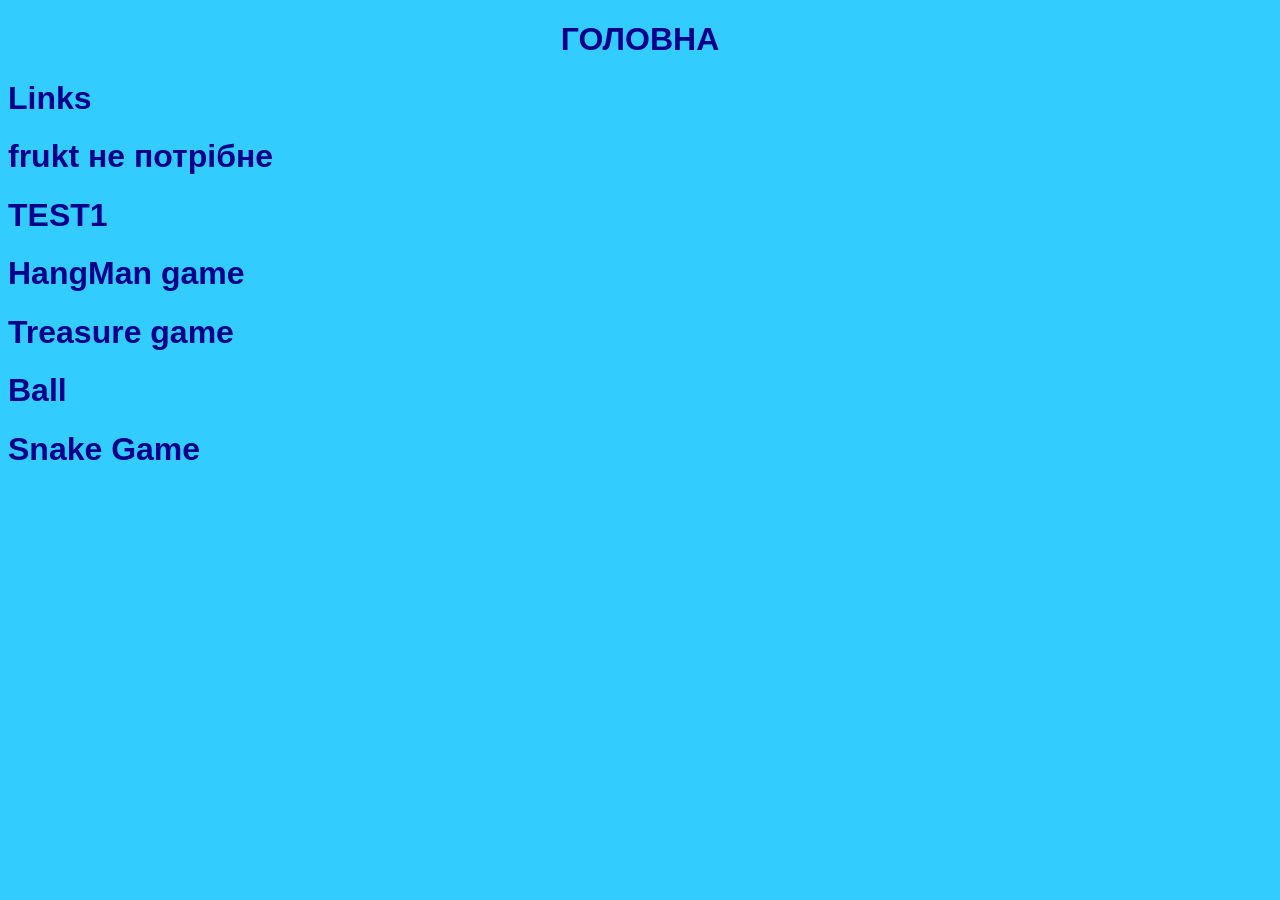
<file: index.html>
<!DOCTYPE html>
<html lang="en">
  <head>
    <meta charset="UTF-8" />
    <meta name="viewport" content="width=device-width, initial-scale=1.0" />
    <title>Document</title>
    <style>
      body {
        background-color: rgb(50, 204, 255); /* Зміна кольору фону */
        font-family: Arial, sans-serif;
      }

      h1 {
        color: darkblue;
      }

      ul {
        list-style-type: none;
        padding: 0;
      }

      li {
        margin: 10px 0;
      }

      a {
        text-decoration: none;
        color: darkblue;
      }

      a:hover {
        color: darkred;
      }
    </style>
  </head>
  <body>
    <center><h1>ГОЛОВНА</h1></center>

    <ul>
      <h1>
        <li><a href="./links.html">Links</a></li>
      </h1>
      <h1>
        <li><a href="./frukt.html">frukt не потрібне</a></li>
      </h1>
      <h1>
        <li><a href="./rozdil6.html">TEST1</a></li>
      </h1>
      <h1>
        <li><a href="./hangman/hangman.html">HangMan game</a></li>
      </h1>
      <h1>
        <li><a href="./skarb/treasure.html">Treasure game</a></li>
      </h1>
      <h1>
        <li><a href="./ball/ball.html">Ball</a></li>
      </h1>
      <h1>
        <li><a href="./snake/snake.html">Snake Game</a></li>
      </h1>
    </ul>
  </body>
</html>
</file>
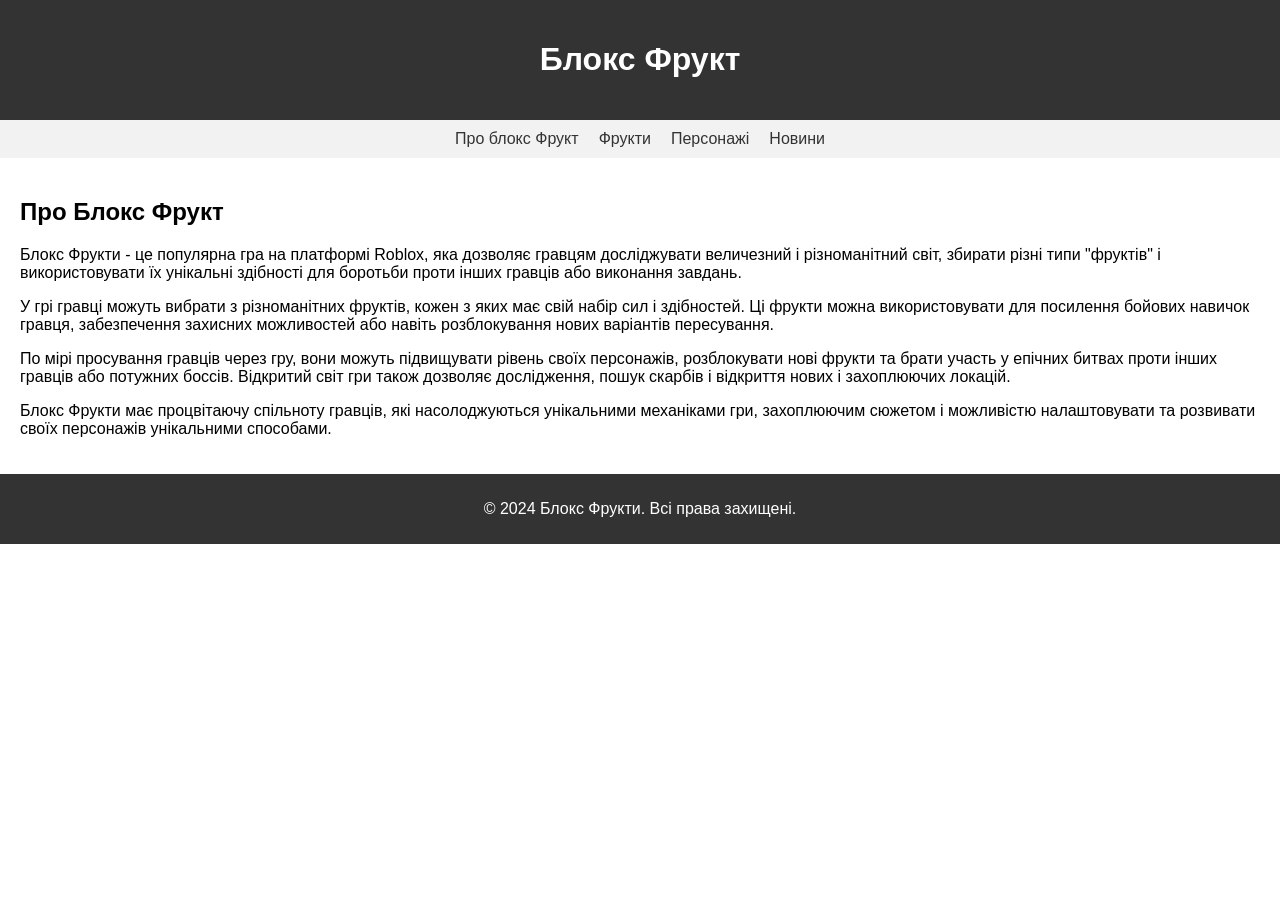
<file: about.html>
<!DOCTYPE html>
<html lang="uk">
  <head>
    <meta charset="UTF-8" />
    <meta name="viewport" content="width=device-width, initial-scale=1.0" />
    <title>Блокс Фрукти - Roblox</title>
    <style>
      body {
        font-family: Arial, sans-serif;
        margin: 0;
        padding: 0;
      }
      header {
        background-color: #333;
        color: #fff;
        padding: 20px;
        text-align: center;
      }
      nav {
        background-color: #f2f2f2;
        padding: 10px;
      }
      nav ul {
        list-style-type: none;
        margin: 0;
        padding: 0;
        display: flex;
        justify-content: center;
      }
      nav li {
        margin: 0 10px;
      }
      nav a {
        color: #333;
        text-decoration: none;
      }
      nav a:hover {
        color: #000;
      }
      main {
        padding: 20px;
      }
      footer {
        background-color: #333;
        color: #fff;
        padding: 10px;
        text-align: center;
      }
    </style>
  </head>
  <body>
    <header>
      <h1>Блокс Фрукт</h1>
    </header>
    <nav>
      <ul>
        <li><a href="about.html"> Про блокс Фрукт </a></li>
        <li><a href="frukt.html">Фрукти</a></li>
        <li><a href="characters.html">Персонажі</a></li>
        <li><a href="news.html">Новини</a></li>
      </ul>
    </nav>
    <main>
      <h2>Про Блокс Фрукт</h2>
      <p>
        Блокс Фрукти - це популярна гра на платформі Roblox, яка дозволяє
        гравцям досліджувати величезний і різноманітний світ, збирати різні типи
        "фруктів" і використовувати їх унікальні здібності для боротьби проти
        інших гравців або виконання завдань.
      </p>
      <p>
        У грі гравці можуть вибрати з різноманітних фруктів, кожен з яких має
        свій набір сил і здібностей. Ці фрукти можна використовувати для
        посилення бойових навичок гравця, забезпечення захисних можливостей або
        навіть розблокування нових варіантів пересування.
      </p>
      <p>
        По мірі просування гравців через гру, вони можуть підвищувати рівень
        своїх персонажів, розблокувати нові фрукти та брати участь у епічних
        битвах проти інших гравців або потужних боссів. Відкритий світ гри також
        дозволяє дослідження, пошук скарбів і відкриття нових і захоплюючих
        локацій.
      </p>
      <p>
        Блокс Фрукти має процвітаючу спільноту гравців, які насолоджуються
        унікальними механіками гри, захоплюючим сюжетом і можливістю
        налаштовувати та розвивати своїх персонажів унікальними способами.
      </p>
    </main>
    <footer>
      <p>&copy; 2024 Блокс Фрукти. Всі права захищені.</p>
    </footer>
  </body>
</html>
</file>
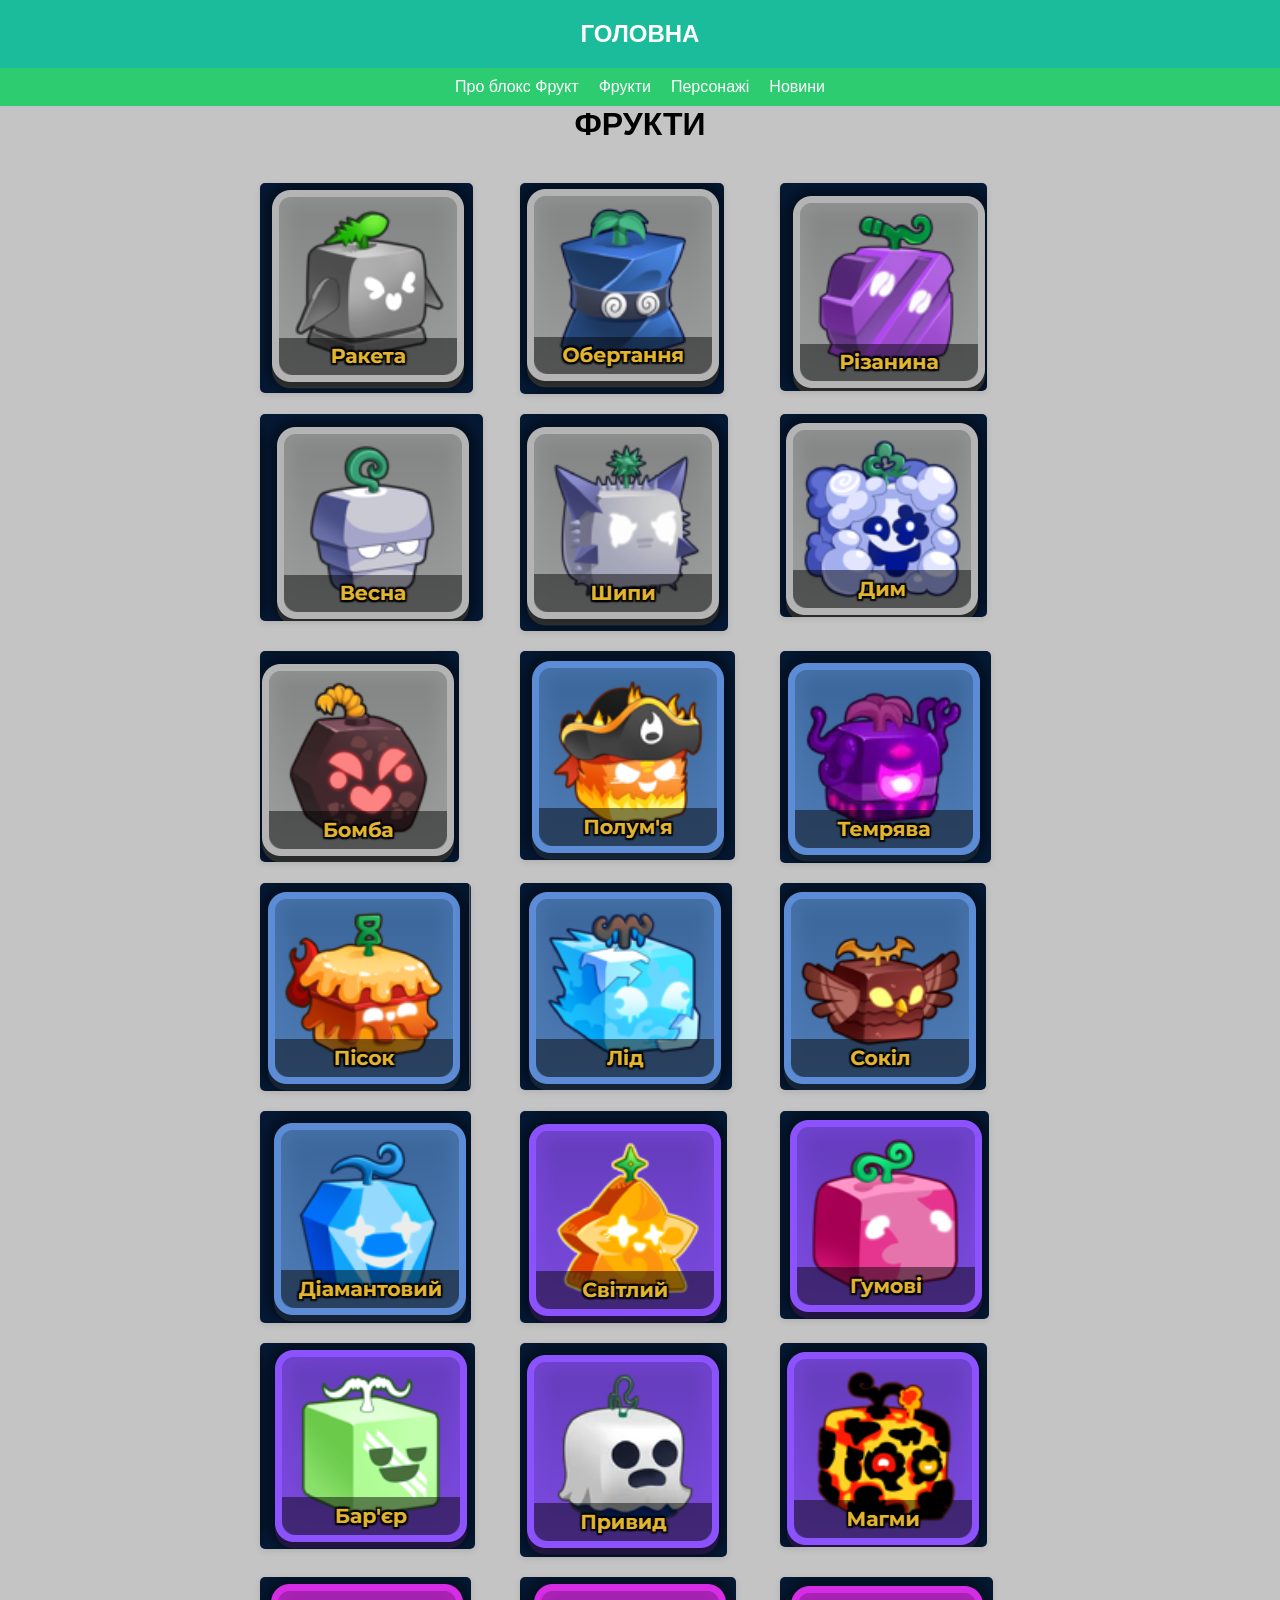
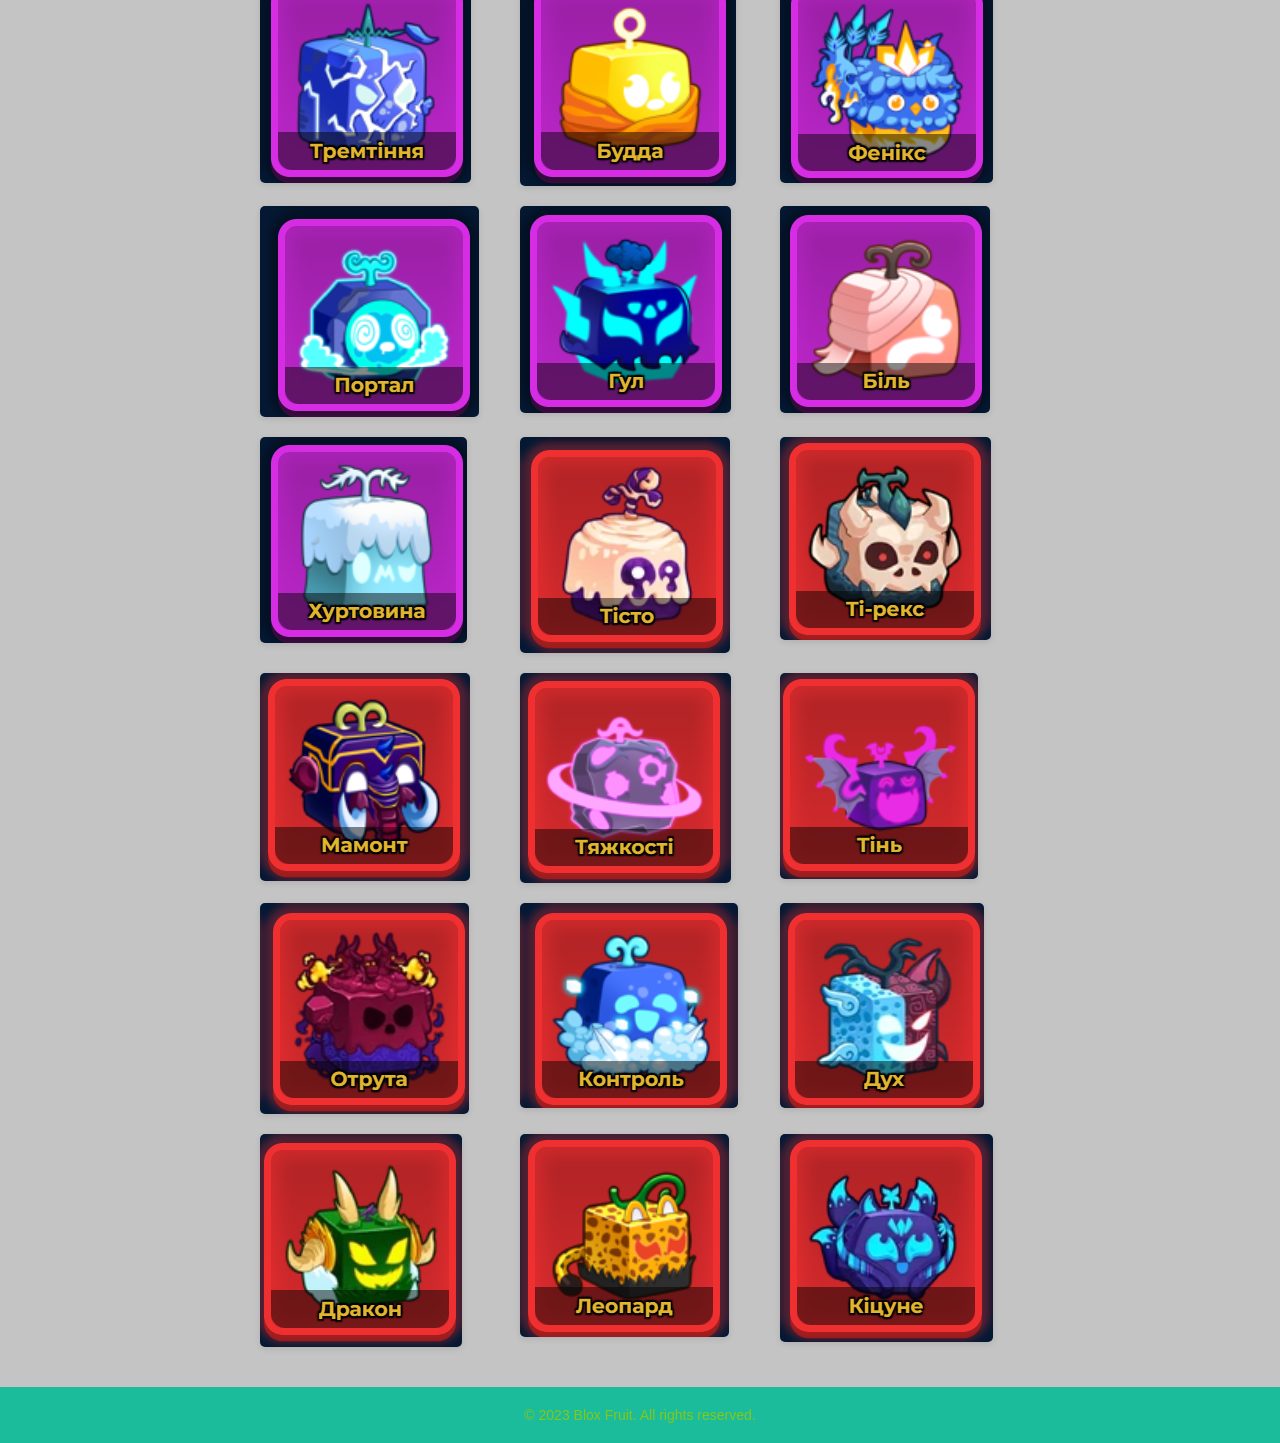
<file: frukt.html>
<!DOCTYPE html>
<html lang="en">
  <head>
    <meta charset="UTF-8" />
    <meta name="viewport" content="width=device-width, initial-scale=1.0" />
    <title>Blox Fruit</title>
    <style>
      /* Reset default styles */
      * {
        margin: 0;
        padding: 0;
        box-sizing: border-box;
      }

      /* Body styles */
      body {
        font-family: "Arial", sans-serif;
        background-color: #1010103e;
      }

      /* Header styles */
      header {
        background-color: #1abc9c;
        padding: 20px;
        text-align: center;
      }

      header a {
        color: rgb(255, 255, 255);
        text-decoration: none;
        font-size: 24px;
        font-weight: bold;
      }

      /* Navigation styles */
      nav {
        background-color: #2ecc71;
        padding: 10px 0;
        text-align: center;
      }

      nav ul {
        list-style-type: none;
        display: flex;
        justify-content: center;
      }

      nav ul li {
        margin: 0 10px;
      }

      nav ul li a {
        color: rgb(255, 255, 255);
        text-decoration: none;
        font-size: 16px;
      }

      /* Content styles */
      .content {
        max-width: 800px;
        margin: 40px auto;
        padding: 0 20px;
        display: grid;
        grid-template-columns: repeat(3, 1fr);
        grid-gap: 20px;
      }

      .content img {
        max-width: 100%;
        height: auto;
        border-radius: 5px;
        box-shadow: 0 2px 6px rgba(0, 0, 0, 0.1);
      }

      /* Footer styles */
      footer {
        background-color: #1abc9c;
        color: rgb(135, 199, 24);
        text-align: center;
        padding: 20px;
        font-size: 14px;
      }
    </style>
  </head>
  <body>
    <header>
      <a href="index.html">ГОЛОВНА</a>
    </header>

    <nav>
      <ul>
        <li><a href="about.html"> Про блокс Фрукт </a></li>
        <li><a href="frukt.html">Фрукти</a></li>
        <li><a href="characters.html">Персонажі</a></li>
        <li><a href="news.html">Новини</a></li>
      </ul>
    </nav>

    <center><h1>ФРУКТИ</h1></center>
    <div class="content">
      <img src="img/1.png" alt="img/1.png" />
      <img src="img/2.png" alt="img/2.png" />
      <img src="img/3.png" alt="img/3.png" />
      <img src="img/4.png" alt="img/4.png" />
      <img src="img/5.png" alt="img/5.png" />
      <img src="img/6.png" alt="img/6.png" />
      <img src="img/7.png" alt="img/7.png" />
      <img src="img/8.png" alt="img/8.png" />
      <img src="img/9.png" alt="img/9.png" />
      <img src="img/10.png" alt="img/10.png" />
      <img src="img/11.png" alt="img/11.png" />
      <img src="img/12.png" alt="img/12.png" />
      <img src="img/13.png" alt="img/13.png" />
      <img src="img/14.png" alt="img/14.png" />
      <img src="img/15.png" alt="img/15.png" />
      <img src="img/16.png" alt="img/16.png" />
      <img src="img/17.png" alt="img/17.png" />
      <img src="img/18.png" alt="img/18.png" />
      <img src="img/19.png" alt="img/19.png" />
      <img src="img/20.png" alt="img/20.png" />
      <img src="img/21.png" alt="img/21.png" />
      <img src="img/22.png" alt="img/22.png" />
      <img src="img/23.png" alt="img/23.png" />
      <img src="img/24.png" alt="img/24.png" />
      <img src="img/25.png" alt="img/25.png" />
      <img src="img/26.png" alt="img/26.png" />
      <img src="img/27.png" alt="img/27.png" />
      <img src="img/28.png" alt="img/28.png" />
      <img src="img/29.png" alt="img/29.png" />
      <img src="img/30.png" alt="img/30.png" />
      <img src="img/31.png" alt="img/31.png" />
      <img src="img/32.png" alt="img/32.png" />
      <img src="img/33.png" alt="img/33.png" />
      <img src="img/34.png" alt="img/34.png" />
      <img src="img/35.png" alt="img/35.png" />
      <img src="img/36.png" alt="img/36.png" />
    </div>

    <footer>
      <p>&copy; 2023 Blox Fruit. All rights reserved.</p>
    </footer>
  </body>
</html>
</file>
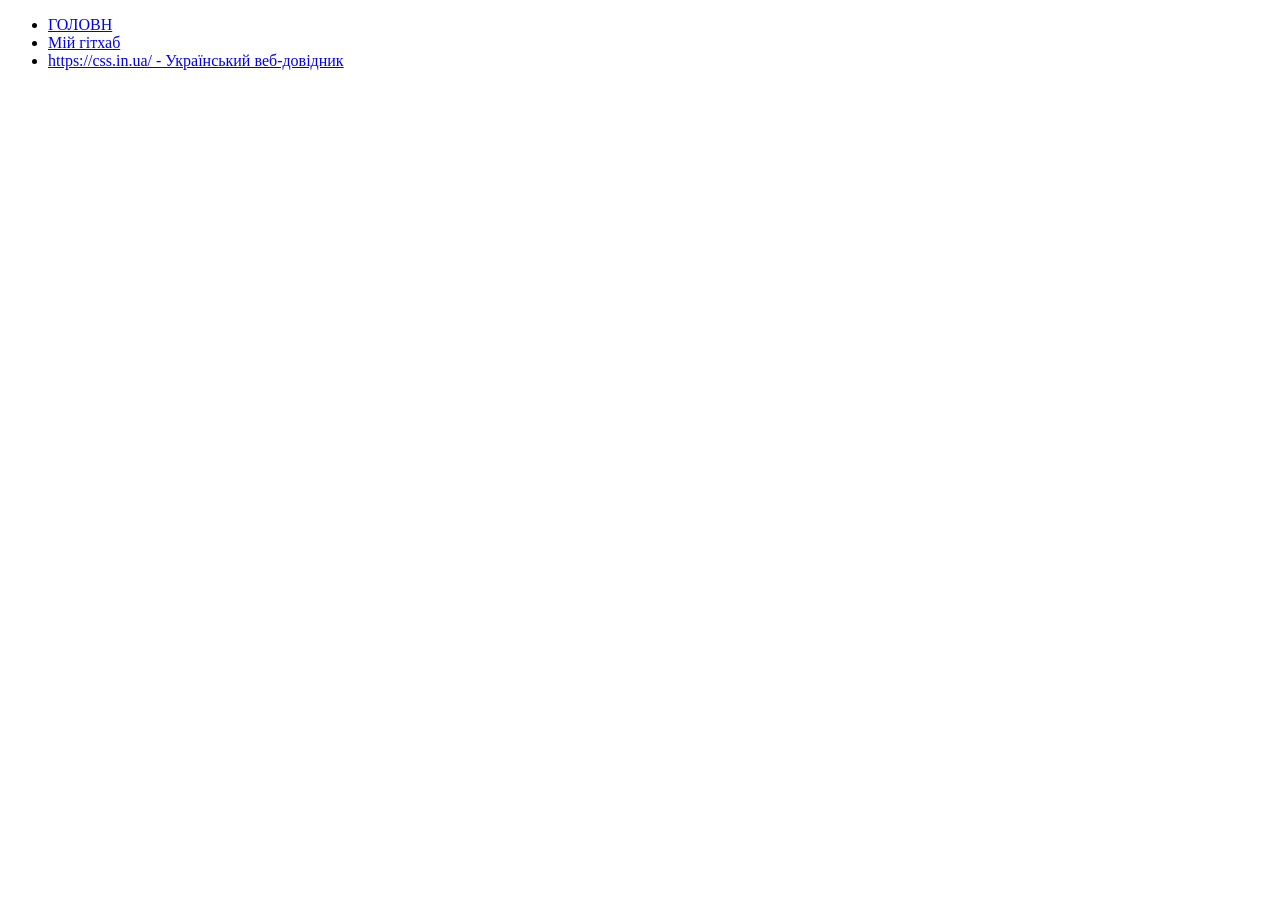
<file: links.html>
<!DOCTYPE html>
<html lang="en">
<head>
    <meta charset="UTF-8">
    <meta name="viewport" content="width=device-width, initial-scale=1.0">
    <title>Links</title>
  
</head>
<body>

    <ul>
        <li><a href="index.html">ГОЛОВН</li>
            <li><a href="https://github.com/MaxBug5/">Мій гітхаб</a></li>

        <li><a href="https://css.in.ua/">https://css.in.ua/ - Український веб-довідник</a></li>
    </ul>
    
</body>
</html>
</file>
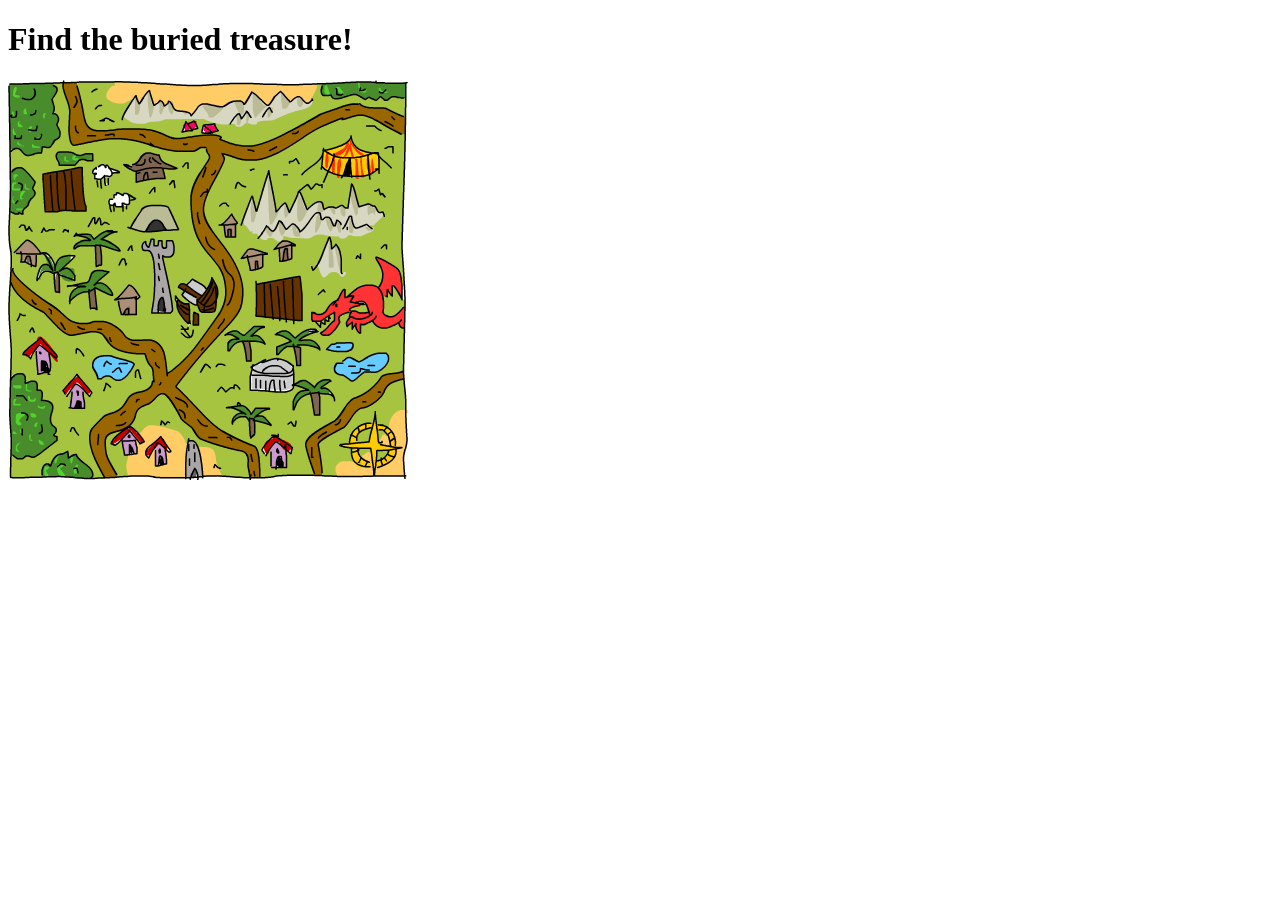
<file: skarb/treasure.html>
<!DOCTYPE html>
<html>
  <head>
    <title>Find the buried treasure!</title>
  </head>

  <body>
    <h1 id="heading">Find the buried treasure!</h1>

    <img id="map" width="400" height="400" src="treasuremap.webp" />

    <p id="distance"></p>

    <script src="https://code.jquery.com/jquery-2.2.4.min.js"></script>

    <script>
      var getRandomNumber = function (size) {
        return Math.floor(Math.random() * size);
      };

      var width = 400;
      var height = 400;
      var click = 0;

      var target = {
        x: getRandomNumber(width),
        y: getRandomNumber(height),
      };

      console.log(target);

      $("#map").click(function (event) {
        click++;
        var distance = getDistance(event, target);
        var distanceHint = getDistanceHint(distance);
        $("#distance").text(distanceHint);
        if (distance < 8) {
          alert("Found the treasure in " + click + "clicks!");
        }
      });

      var getDistance = function (event, target) {
        var diffX = event.offsetX - target.x;
        var diffY = event.offsetY - target.y;
        return Math.sqrt(diffX * diffX + diffY * diffY);
      };

      var getDistanceHint = function (distance) {
        if (distance < 10) {
          return "Boiling hot!";
        } else if (distance < 20) {
          return "Really hot";
        } else if (distance < 40) {
          return "hot";
        } else if (distance < 80) {
          return "Warm";
        } else if (distance < 160) {
          return "Cold";
        } else if (distance < 320) {
          return "really cold";
        } else {
          return "freezing!";
        }
      };
    </script>
  </body>
</html>
</file>
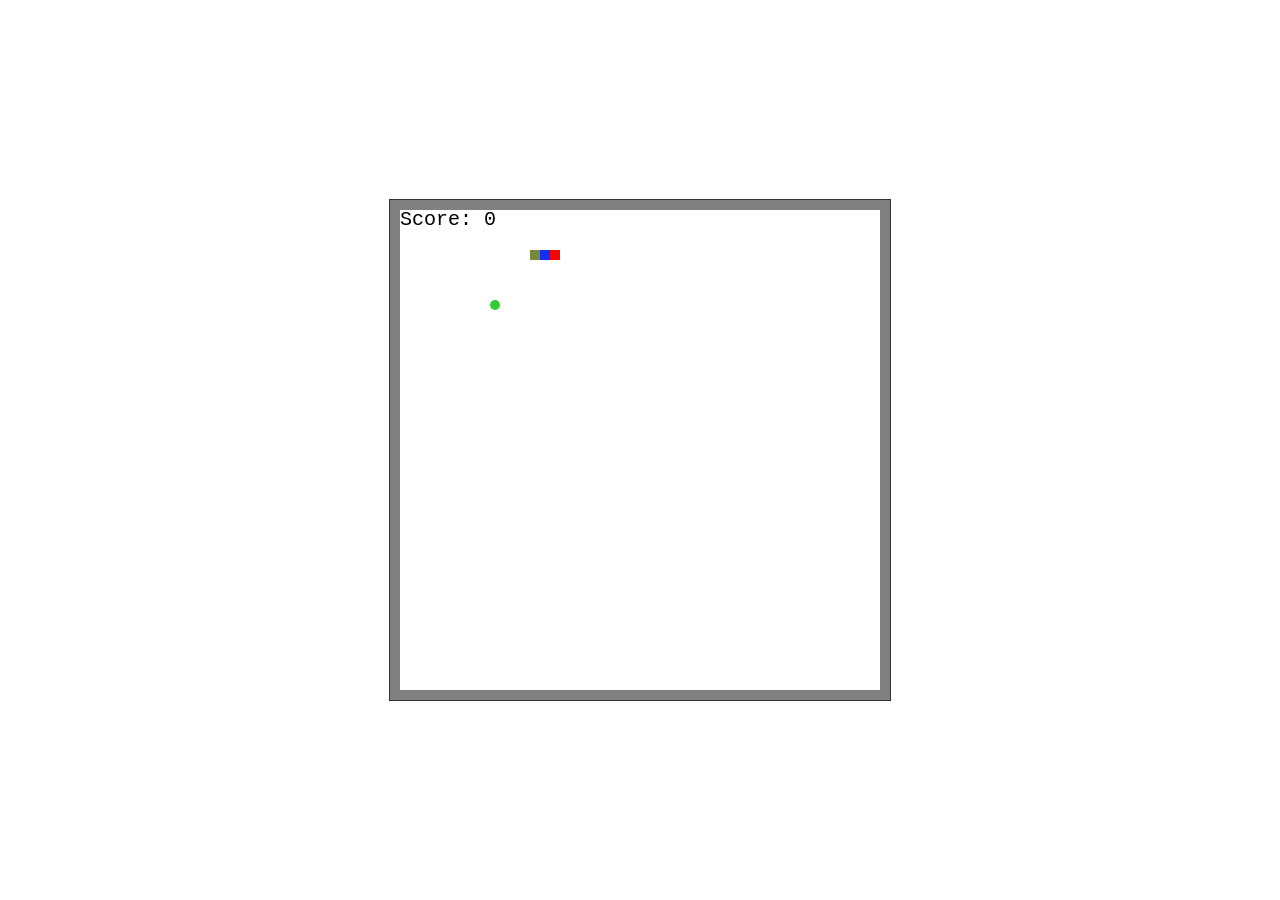
<file: snake/snake.html>
<!DOCTYPE html>
<html lang="en">
  <head>
    <meta charset="UTF-8" />
    <meta name="viewport" content="width=device-width, initial-scale=1.0" />
    <title>snake</title>
    <link rel="stylesheet" href="styles.css" />
  </head>
  <body>
    <canvas id="canvas" width="500" height="500"></canvas>
    <script src="https://code.jquery.com/jquery-2.2.4.min.js"></script>

    <script src="script.js"></script>
  </body>
</html>
</file>
<file: snake/styles.css>
body {
            display: flex;
            justify-content: center;
            align-items: center;
            height: 100vh;
            margin: 0;
        }
        #canvas {
            border: 1px solid #333;
        }
</file>
